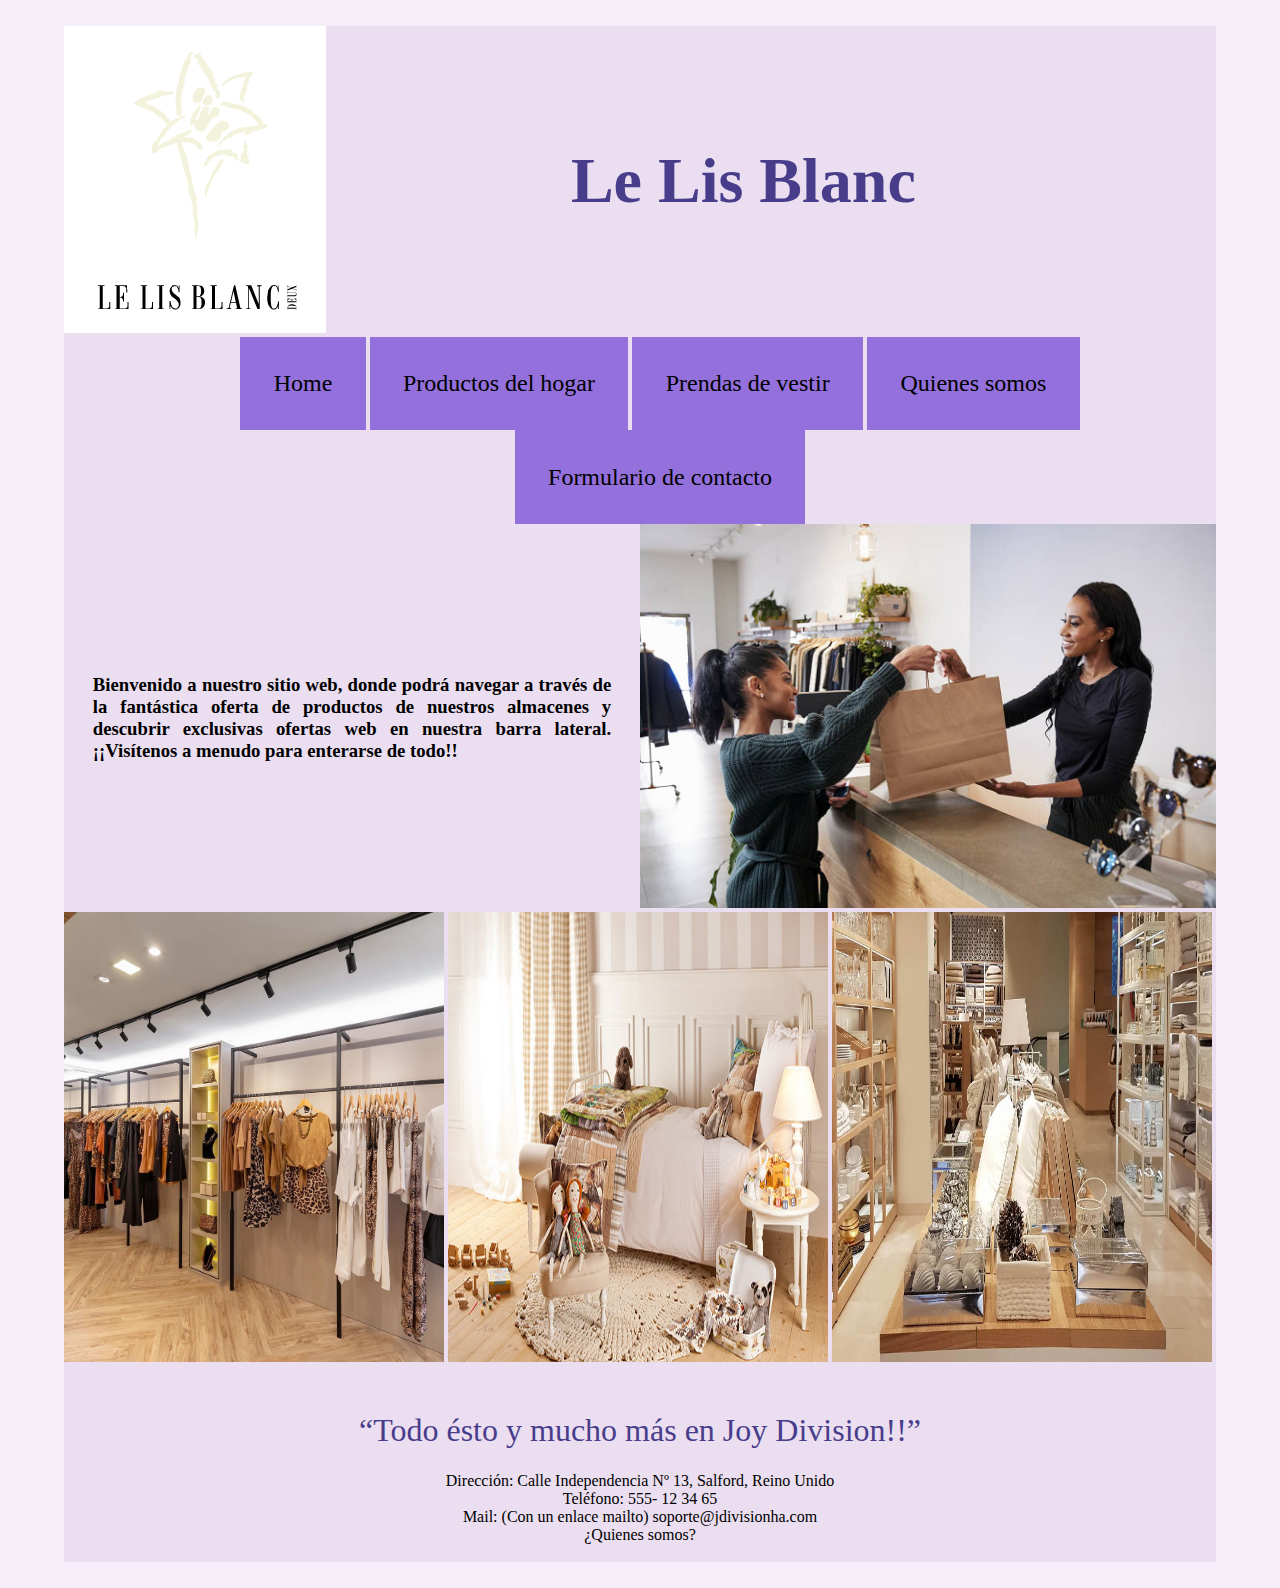
<file: PAGINA WEB TIENDA/index.html>
<!DOCTYPE html>
<html lang="es">
<head>
    <meta charset="UTF-8">
    <meta http-equiv="X-UA-Compatible" content="IE=edge">
    <meta name="viewport" content="width=device-width, initial-scale=1.0">
    <link rel="stylesheet" href="estilo_tienda.css">
    <title>Tienda</title>
</head>
<body>
    <header>
        <section id="logo">
            <img src="imagen/lirio.png.crdownload" alt="" >
        </section>
        <section id="marca">
            <h1>Le Lis Blanc</h1>
        </section>
    </header>
    <nav>
        <ul type="none">
            <li><a href="">Home</a></li>
            <li><a href="produtos_del_hogar.html" target="_blank">Productos del hogar</a></li>
            <li><a href="prendas_de_vestir.html" target="_blank">Prendas de vestir</a></li>
            <li><a  href="quienes_somos.html"  id="quien" target="_blank">Quienes somos</a></li>
            <li><a href="contactanos.html" target="_blank">Formulario de contacto</a></li>
        </ul>
    </nav>
    <main>
        <section id="acima">
            <article class="parte1">
                <h3>Bienvenido a nuestro sitio web, donde podrá navegar a través de la fantástica
                    oferta de productos de nuestros almacenes y descubrir exclusivas ofertas
                    web en nuestra barra lateral.
                    ¡¡Visítenos a menudo para enterarse de todo!!
                </h3>
            </article>
            <article class="parte1">
                <img src="imagen/vendas.jpg" alt="" id="imgv">
            </article>
        </section>
        <section id="meio">
            <article class="imgr">
                <img src="imagen/roupa1.jpg" alt="" class="l">
            </article>
            <article class="imgr">
                <img src="imagen/roupa2.jpg" alt="" class="l" >
            </article>
            <article class="imgr" >
                <img src="imagen/roupa3.jpg" alt="" class="l">
            </article>
        </section>
        <section id="abajo">
            <p>
                “Todo ésto y mucho más en Joy Division!!”
            </p>
        </section>
    </main>
    <footer>
        <p>Dirección: Calle Independencia Nº 13, Salford, Reino Unido</p>
        <p>Teléfono: 555- 12 34 65</p>
        <p><a href="">Mail: (Con un enlace mailto) soporte@jdivisionha.com</a></p>
        <p><a href="#quien">¿Quienes somos?</a></p><br>
    </footer>
</body>
</html>
</file>
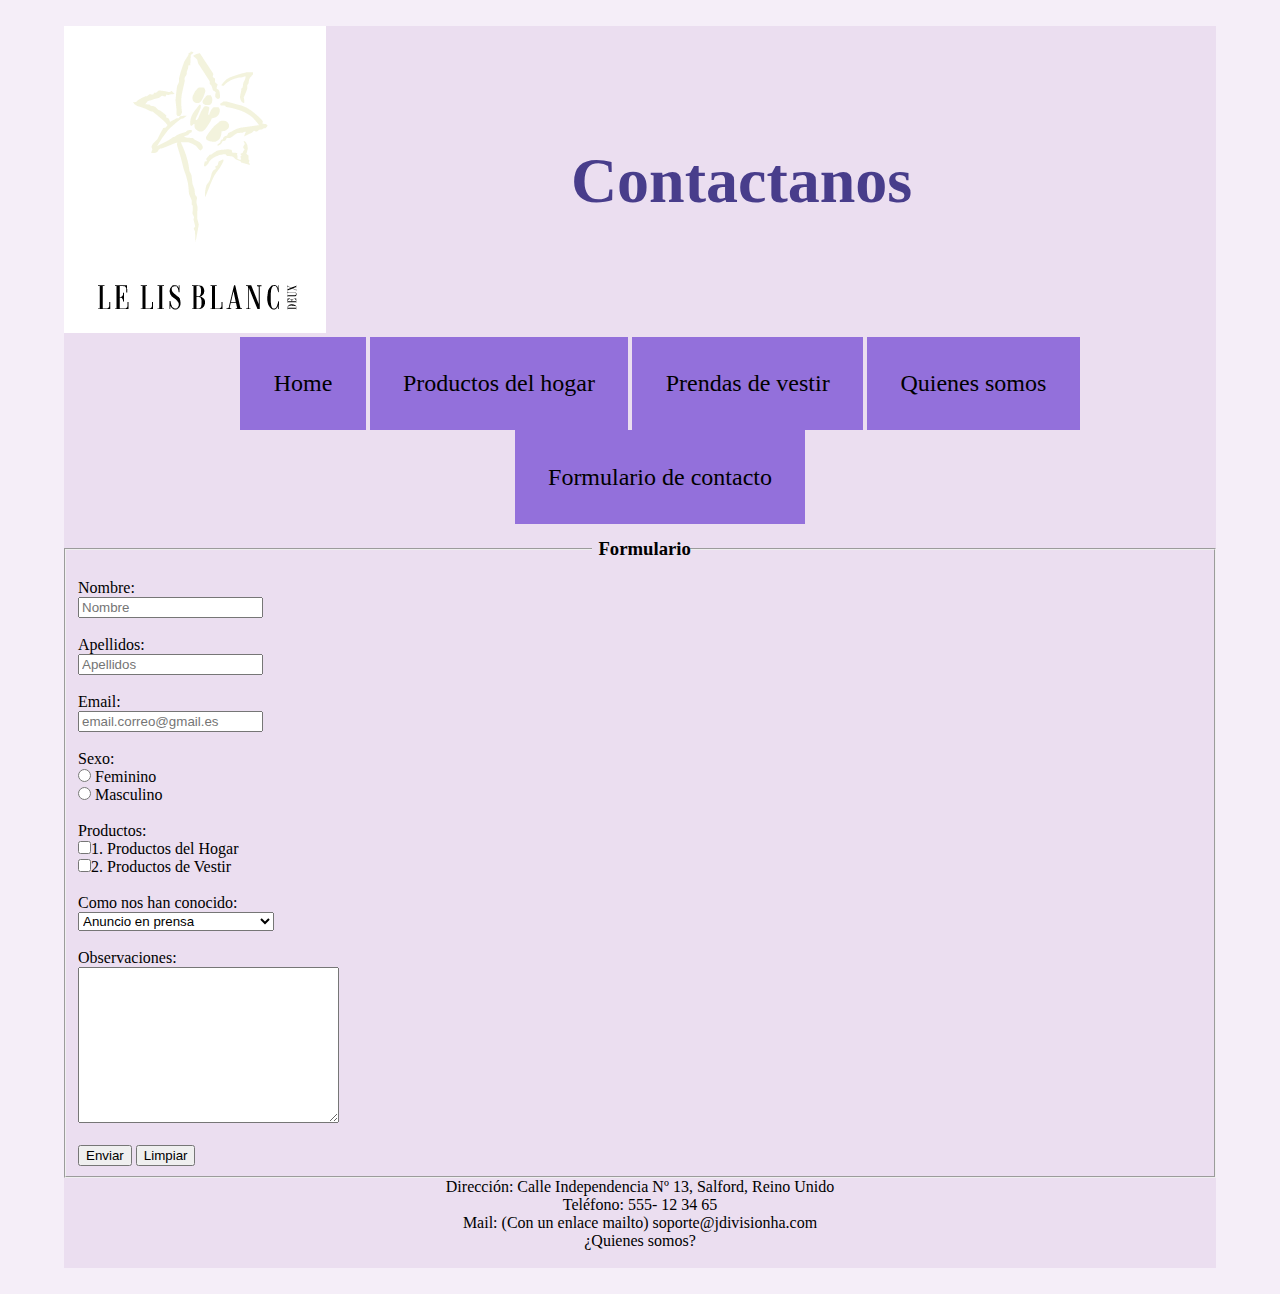
<file: PAGINA WEB TIENDA/contactanos.html>
<!DOCTYPE html>
<html lang="es">
<head>
    <meta charset="UTF-8">
    <meta http-equiv="X-UA-Compatible" content="IE=edge">
    <meta name="viewport" content="width=device-width, initial-scale=1.0">
    <link rel="stylesheet" href="estilos_otras.css">
    <title>Contactanos</title>
</head>
<body>
    <header>
        <section id="logo">
            <img src="imagen/lirio.png.crdownload" alt="" >
        </section>
        <section id="marca">
            <h1>Contactanos</h1>
        </section>
    </header>
    <nav>
        <ul type="none">
            <li><a href="index.html" target="_blank">Home</a></li>
            <li><a href="produtos_del_hogar.html" target="_blank">Productos del hogar</a></li>
            <li><a href="prendas_de_vestir.html" target="_blank">Prendas de vestir</a></li>
            <li><a  href="quienes_somos.html" id="quien" target="_blank">Quienes somos</a></li>
            <li><a href="">Formulario de contacto</a></li>
        </ul>
    </nav>
    <main>
        <fieldset>
            <legend><h3>Formulario</h3></legend>
                <form action="enviado.html"  method="post" enctype="text/plain" target="_blank">
                    <label for="">Nombre: </label><br>
                    <input type="text" name="Nombre" placeholder="Nombre"><br><br>
                    <label for="">Apellidos: </label><br>
                    <input type="text" name="Apellidos" placeholder="Apellidos"><br><br>
                    <label for="">Email: </label><br>
                    <input type="email"  name="Email" placeholder="email.correo@gmail.es"><br><br>
                    <label for="">Sexo: </label><br>
                    <input type="radio" name="sexo" value="sexo"> Feminino<br>
                    <input type="radio" name="sexo" value="sexo"> Masculino<br><br>
                    <label for="">Productos: </label><br>
                    <input type="checkbox" name="productos" value="productos">1. Productos del Hogar<br>
                    <input type="checkbox" name="productos" value="productos">2. Productos de Vestir<br><br>
                    <label for="">Como nos han conocido: </label><br>
                    <select name="" id="">
                        <option value="">Anuncio en prensa</option>
                        <option value="">Anuncios en TV</option>
                        <option value="">Recomendacion de un amigo</option>
                        <option value="">Otros</option>
                    </select><br><br>
                    <label for="">Observaciones: </label><br>
                    <textarea name="" id="" cols="30" rows="10"></textarea><br><br>
                    <input type="submit" name="Enviar" value="Enviar">
                    <input type="submit" name="Limpiar" value="Limpiar">
                </form>
        </fieldset>
        </section>
    </main>
    <footer>
        <p>Dirección: Calle Independencia Nº 13, Salford, Reino Unido</p>
        <p>Teléfono: 555- 12 34 65</p>
        <p><a href="">Mail: (Con un enlace mailto) soporte@jdivisionha.com</a></p>
        <p><a href="#quien">¿Quienes somos?</a></p><br>
    </footer>
</body>
</html>
</file>
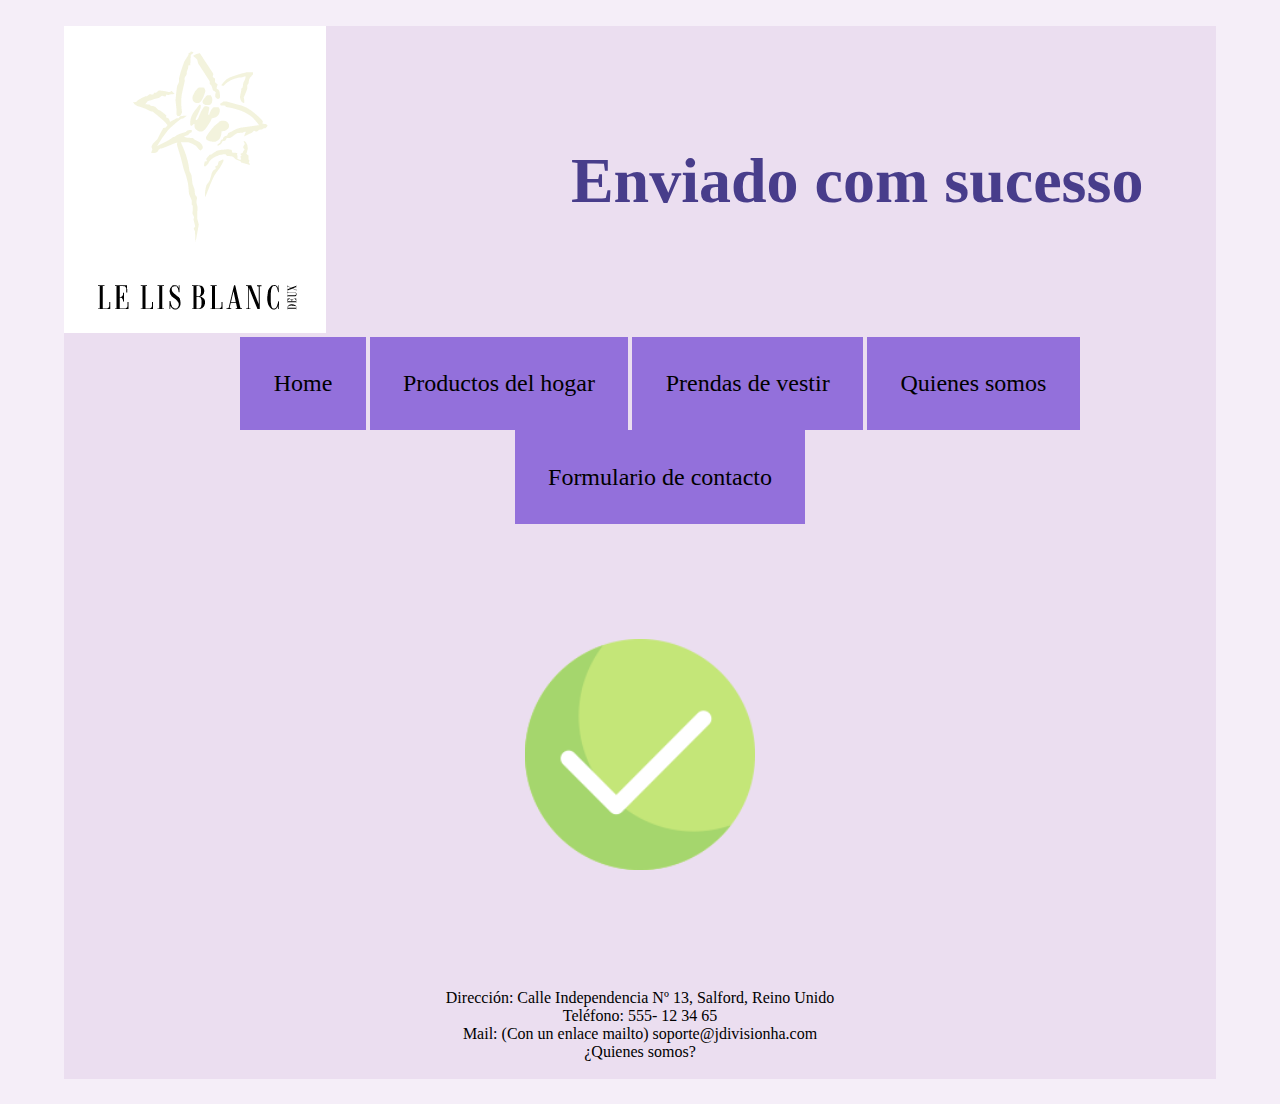
<file: PAGINA WEB TIENDA/enviado.html>
<!DOCTYPE html>
<html lang="es">
<head>
    <meta charset="UTF-8">
    <meta http-equiv="X-UA-Compatible" content="IE=edge">
    <meta name="viewport" content="width=device-width, initial-scale=1.0">
    <link rel="stylesheet" href="estilos_otras.css">
    <style>
        main > img{
            margin-left: 40%;
            width: 20%;
            height: 30%;
            margin-top: 10%;
            margin-bottom: 10%;
        }
    </style>
    <title>Enviado</title>
</head>
<body>
    <header>
        <section id="logo">
            <img src="imagen/lirio.png.crdownload" alt="" >
        </section>
        <section id="marca">
            <h1>Enviado com sucesso</h1>
        </section>
    </header>
    <nav>
        <ul type="none">
            <li><a href="index.html">Home</a></li>
            <li><a href="produtos_del_hogar.html">Productos del hogar</a></li>
            <li><a href="prendas_de_vestir.html">Prendas de vestir</a></li>
            <li><a id="quien">Quienes somos</a></li>
            <li><a href="">Formulario de contacto</a></li>
        </ul>
    </nav>
    <main>
       <img src="imagen/enviado.png" alt="">
    </main>
    <footer>
        <p>Dirección: Calle Independencia Nº 13, Salford, Reino Unido</p>
        <p>Teléfono: 555- 12 34 65</p>
        <p><a href="">Mail: (Con un enlace mailto) soporte@jdivisionha.com</a></p>
        <p><a href="#quien">¿Quienes somos?</a></p><br>
    </footer>
</body>
</html>
</file>
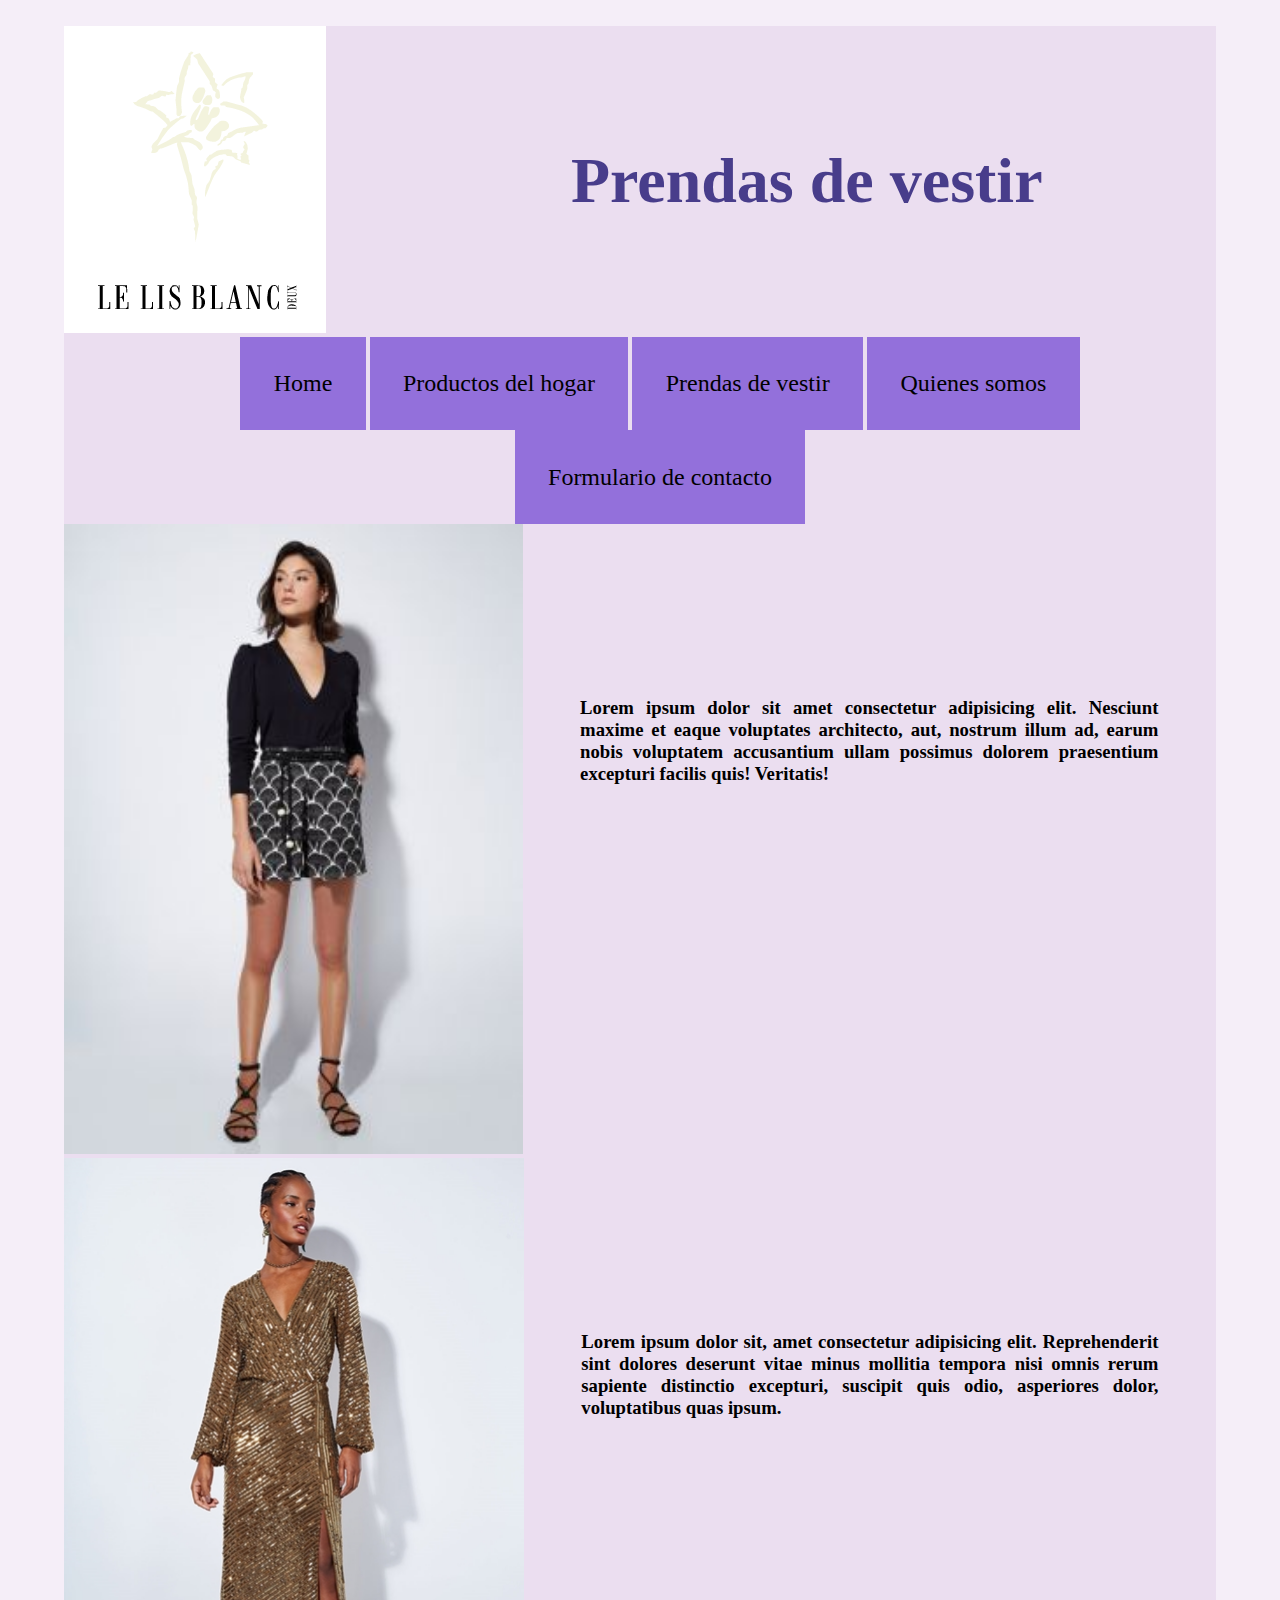
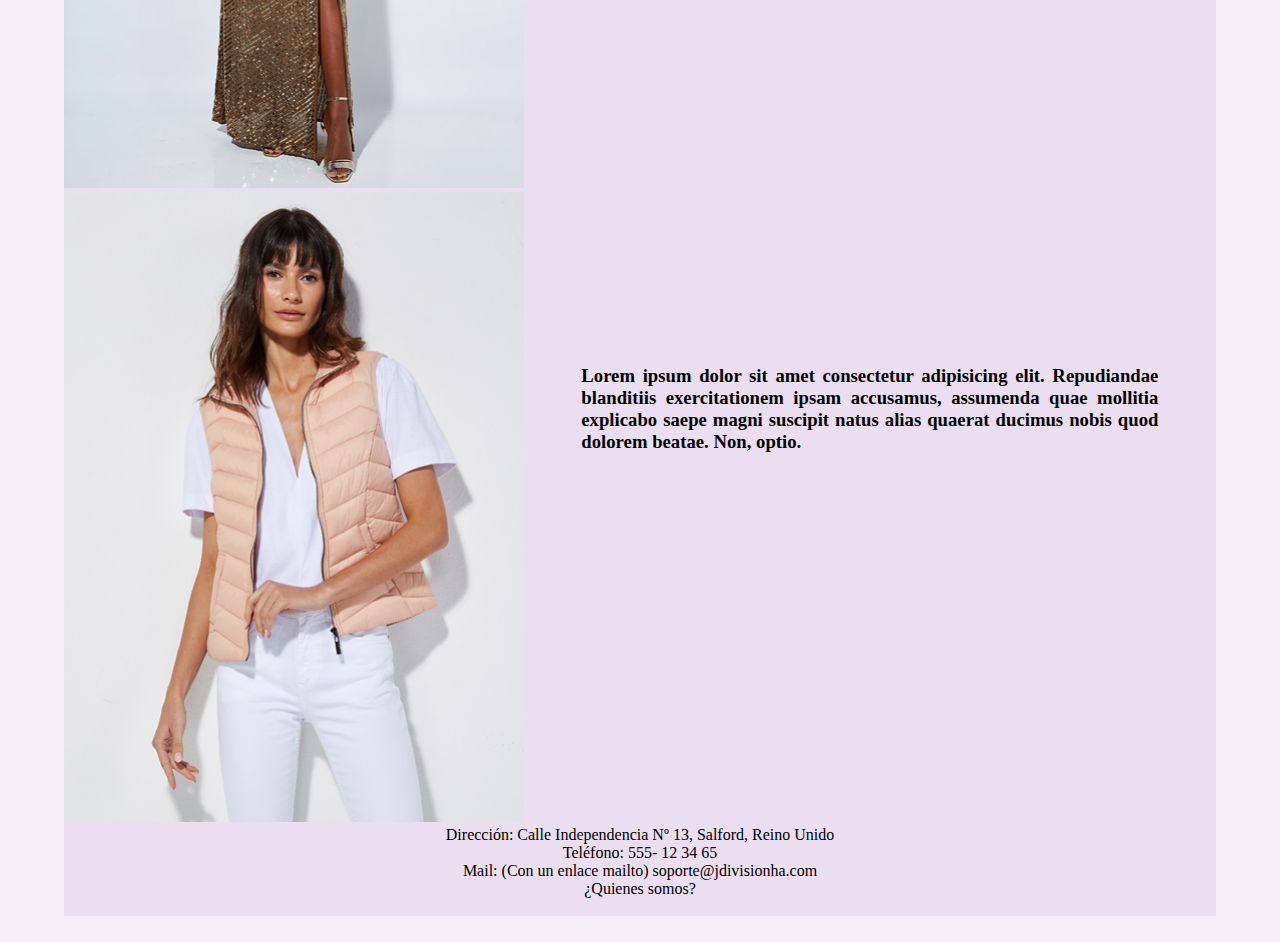
<file: PAGINA WEB TIENDA/prendas_de_vestir.html>
<!DOCTYPE html>
<html lang="es">
<head>
    <meta charset="UTF-8">
    <meta http-equiv="X-UA-Compatible" content="IE=edge">
    <meta name="viewport" content="width=device-width, initial-scale=1.0">
    <link rel="stylesheet" href="estilos_otras.css">
    <title>Prendas</title>
</head>
<body>
    <header>
        <section id="logo">
            <img src="imagen/lirio.png.crdownload" alt="" >
        </section>
        <section id="marca">
            <h1>Prendas de vestir</h1>
        </section>
    </header>
    <nav>
        <ul type="none">
            <li><a href="index.html" target="_blank">Home</a></li>
            <li><a href="produtos_del_hogar.html" target="_blank">Productos del hogar</a></li>
            <li><a href="">Prendas de vestir</a></li>
            <li><a  href="quienes_somos.html" id="quien" target="_blank">Quienes somos</a></li>
            <li><a href="contactanos.html" target="_blank">Formulario de contacto</a></li>
        </ul>
    </nav>
    <main>
        <section class="pro">
            <img src="imagen/camisa.jpg" alt="" class="fpro">
            <h3>Lorem ipsum dolor sit amet consectetur adipisicing elit. Nesciunt maxime et eaque voluptates architecto, aut, nostrum illum ad, earum nobis voluptatem accusantium ullam possimus dolorem praesentium excepturi facilis quis! Veritatis!</h3>
        </section>
        <section class="pro">
            <img src="imagen/vestido.jpg" alt="" class="fpro">
            <h3>Lorem ipsum dolor sit, amet consectetur adipisicing elit. Reprehenderit sint dolores deserunt vitae minus mollitia tempora nisi omnis rerum sapiente distinctio excepturi, suscipit quis odio, asperiores dolor, voluptatibus quas ipsum.</h3>
        </section>
        <section class="pro">
            <img src="imagen/colete.jpg" alt="" class="fpro">
            <h3>Lorem ipsum dolor sit amet consectetur adipisicing elit. Repudiandae blanditiis exercitationem ipsam accusamus, assumenda quae mollitia explicabo saepe magni suscipit natus alias quaerat ducimus nobis quod dolorem beatae. Non, optio.</h3>
        </section>
       
    </main>
    <footer>
        <p>Dirección: Calle Independencia Nº 13, Salford, Reino Unido</p>
        <p>Teléfono: 555- 12 34 65</p>
        <p><a href="">Mail: (Con un enlace mailto) soporte@jdivisionha.com</a></p>
        <p><a href="#quien">¿Quienes somos?</a></p><br>
    </footer>
</body>
</html>
</file>
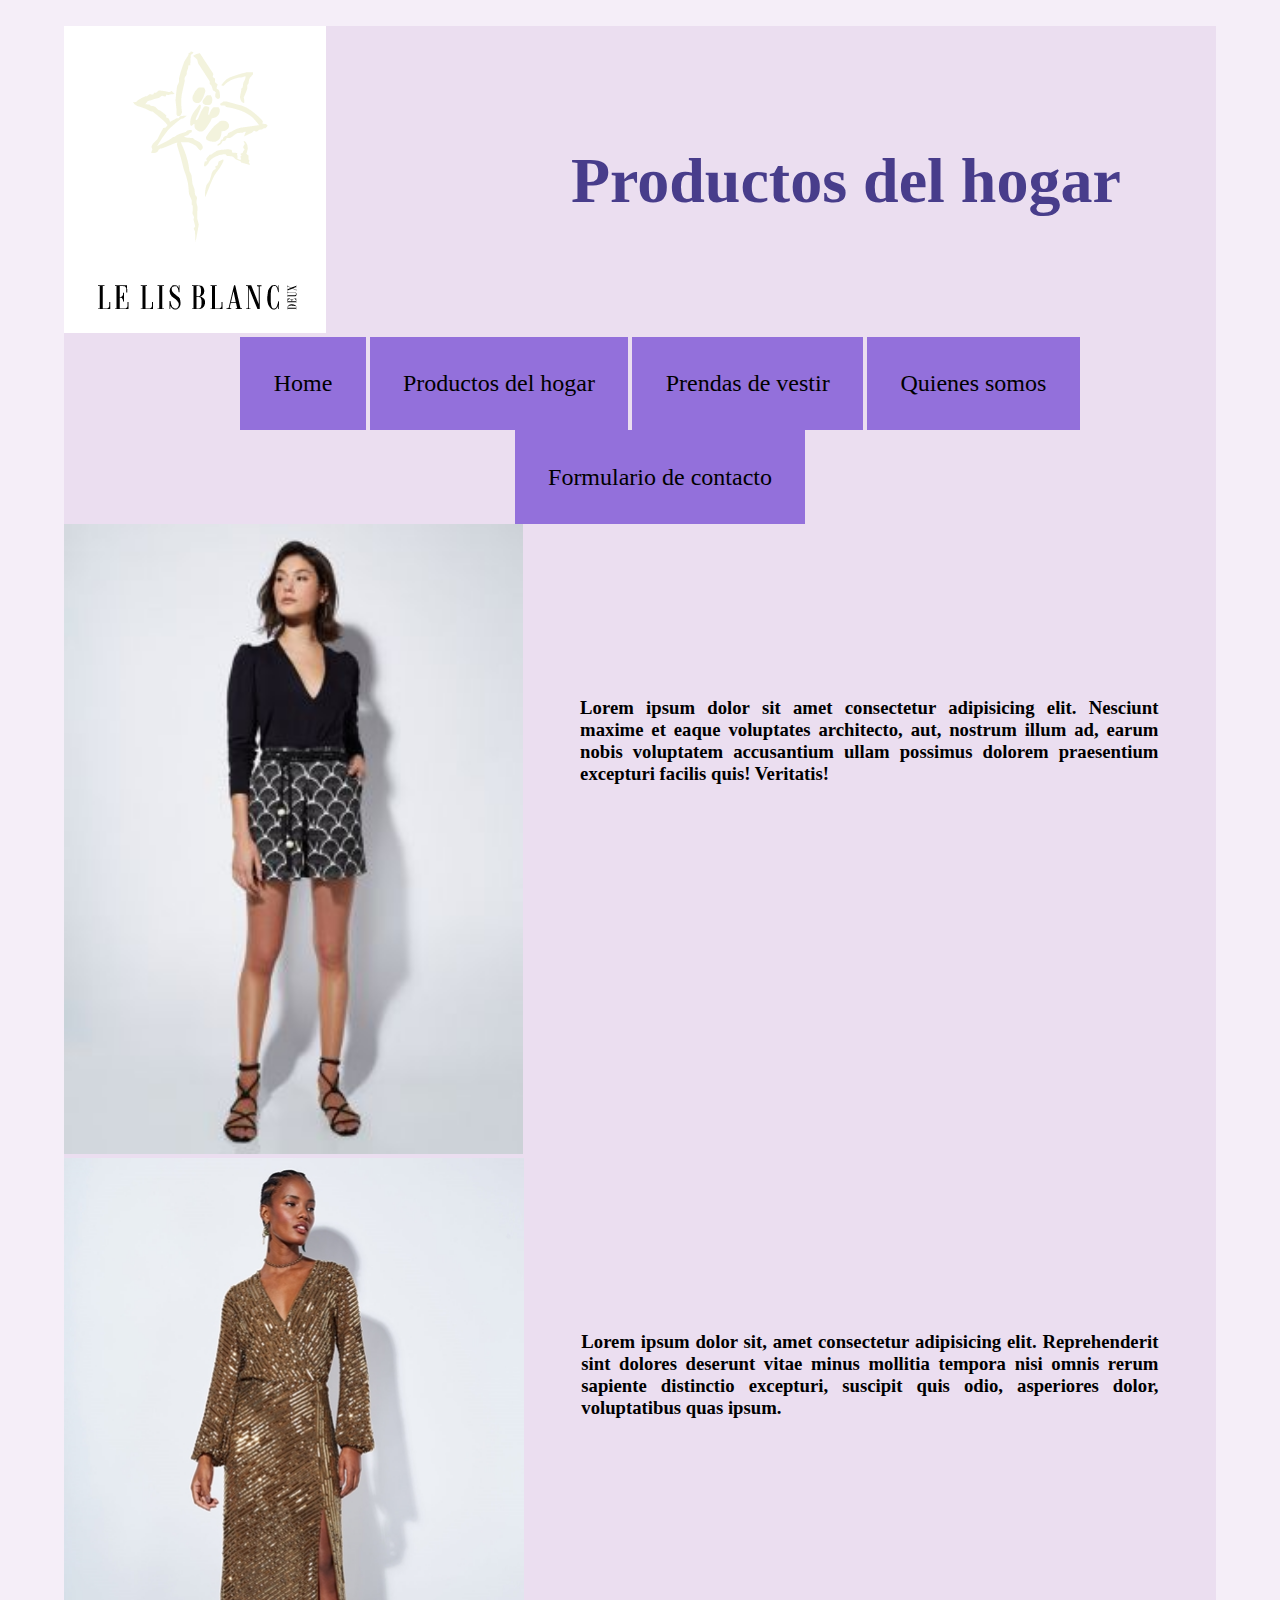
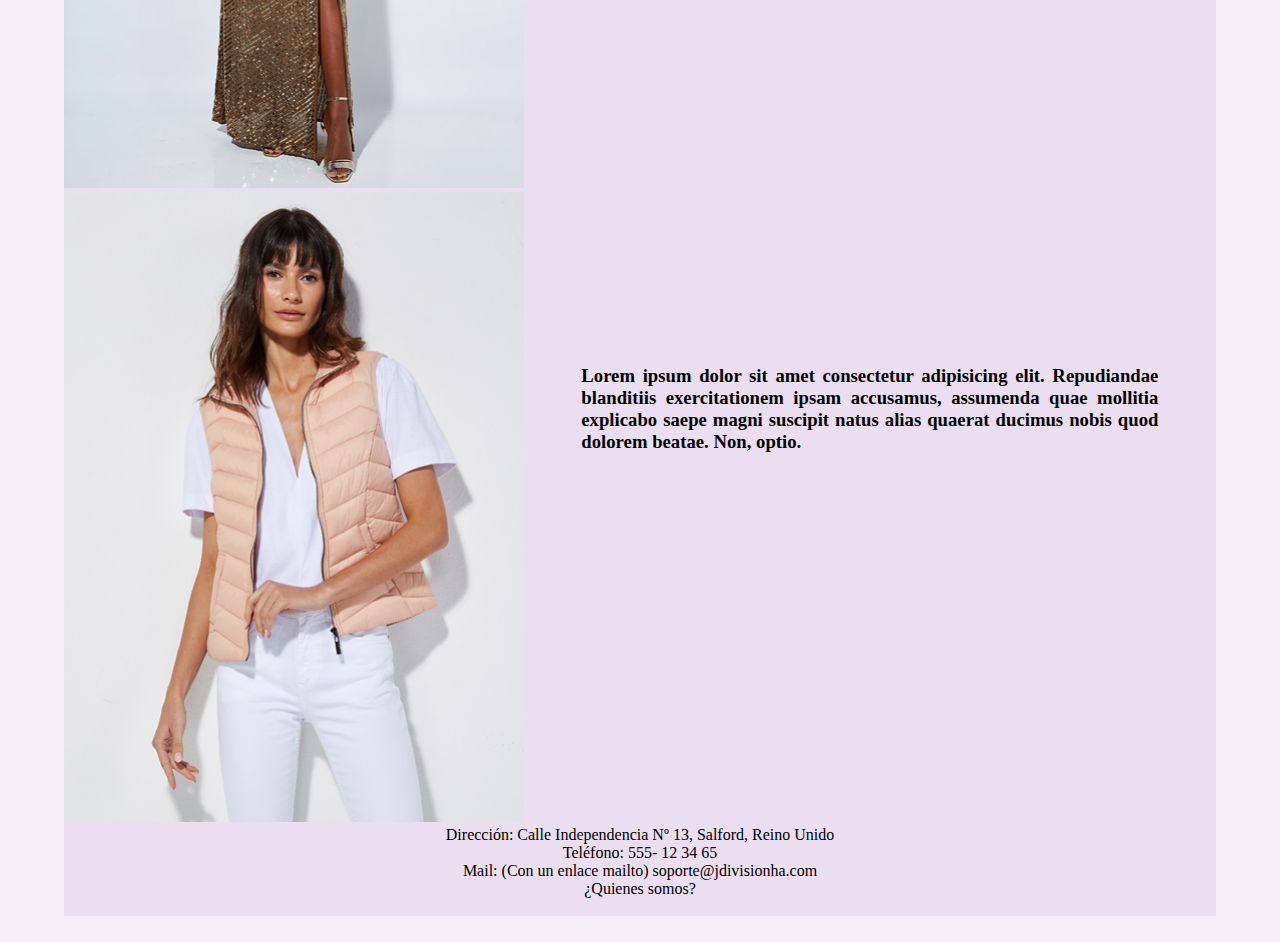
<file: PAGINA WEB TIENDA/produtos_del_hogar.html>
<!DOCTYPE html>
<html lang="es">
<head>
    <meta charset="UTF-8">
    <meta http-equiv="X-UA-Compatible" content="IE=edge">
    <meta name="viewport" content="width=device-width, initial-scale=1.0">
    <link rel="stylesheet" href="estilos_otras.css">
    <title>Productos</title>
</head>
<body>
    <header>
        <section id="logo">
            <img src="imagen/lirio.png.crdownload" alt="" >
        </section>
        <section id="marca">
            <h1>Productos del hogar</h1>
        </section>
    </header>
    <nav>
        <ul type="none">
            <li><a href="index.html" target="_blank">Home</a></li>
            <li><a href="" >Productos del hogar</a></li>
            <li><a href="prendas_de_vestir.html" target="_blank">Prendas de vestir</a></li>
            <li><a href="quienes_somos.html" id="quien" target="_blank">Quienes somos</a></li>
            <li><a href="contactanos.html" target="_blank">Formulario de contacto</a></li>
        </ul>
    </nav>
    <main>
        <section class="pro">
            <img src="imagen/camisa.jpg" alt="" class="fpro">
            <h3>Lorem ipsum dolor sit amet consectetur adipisicing elit. Nesciunt maxime et eaque voluptates architecto, aut, nostrum illum ad, earum nobis voluptatem accusantium ullam possimus dolorem praesentium excepturi facilis quis! Veritatis!</h3>
        </section>
        <section class="pro">
            <img src="imagen/vestido.jpg" alt="" class="fpro">
            <h3>Lorem ipsum dolor sit, amet consectetur adipisicing elit. Reprehenderit sint dolores deserunt vitae minus mollitia tempora nisi omnis rerum sapiente distinctio excepturi, suscipit quis odio, asperiores dolor, voluptatibus quas ipsum.</h3>
        </section>
        <section class="pro">
            <img src="imagen/colete.jpg" alt="" class="fpro">
            <h3>Lorem ipsum dolor sit amet consectetur adipisicing elit. Repudiandae blanditiis exercitationem ipsam accusamus, assumenda quae mollitia explicabo saepe magni suscipit natus alias quaerat ducimus nobis quod dolorem beatae. Non, optio.</h3>
        </section>
       
    </main>
    <footer>
        <p>Dirección: Calle Independencia Nº 13, Salford, Reino Unido</p>
        <p>Teléfono: 555- 12 34 65</p>
        <p><a href="">Mail: (Con un enlace mailto) soporte@jdivisionha.com</a></p>
        <p><a href="#quien">¿Quienes somos?</a></p><br>
    </footer>
</body>
</html>
</file>
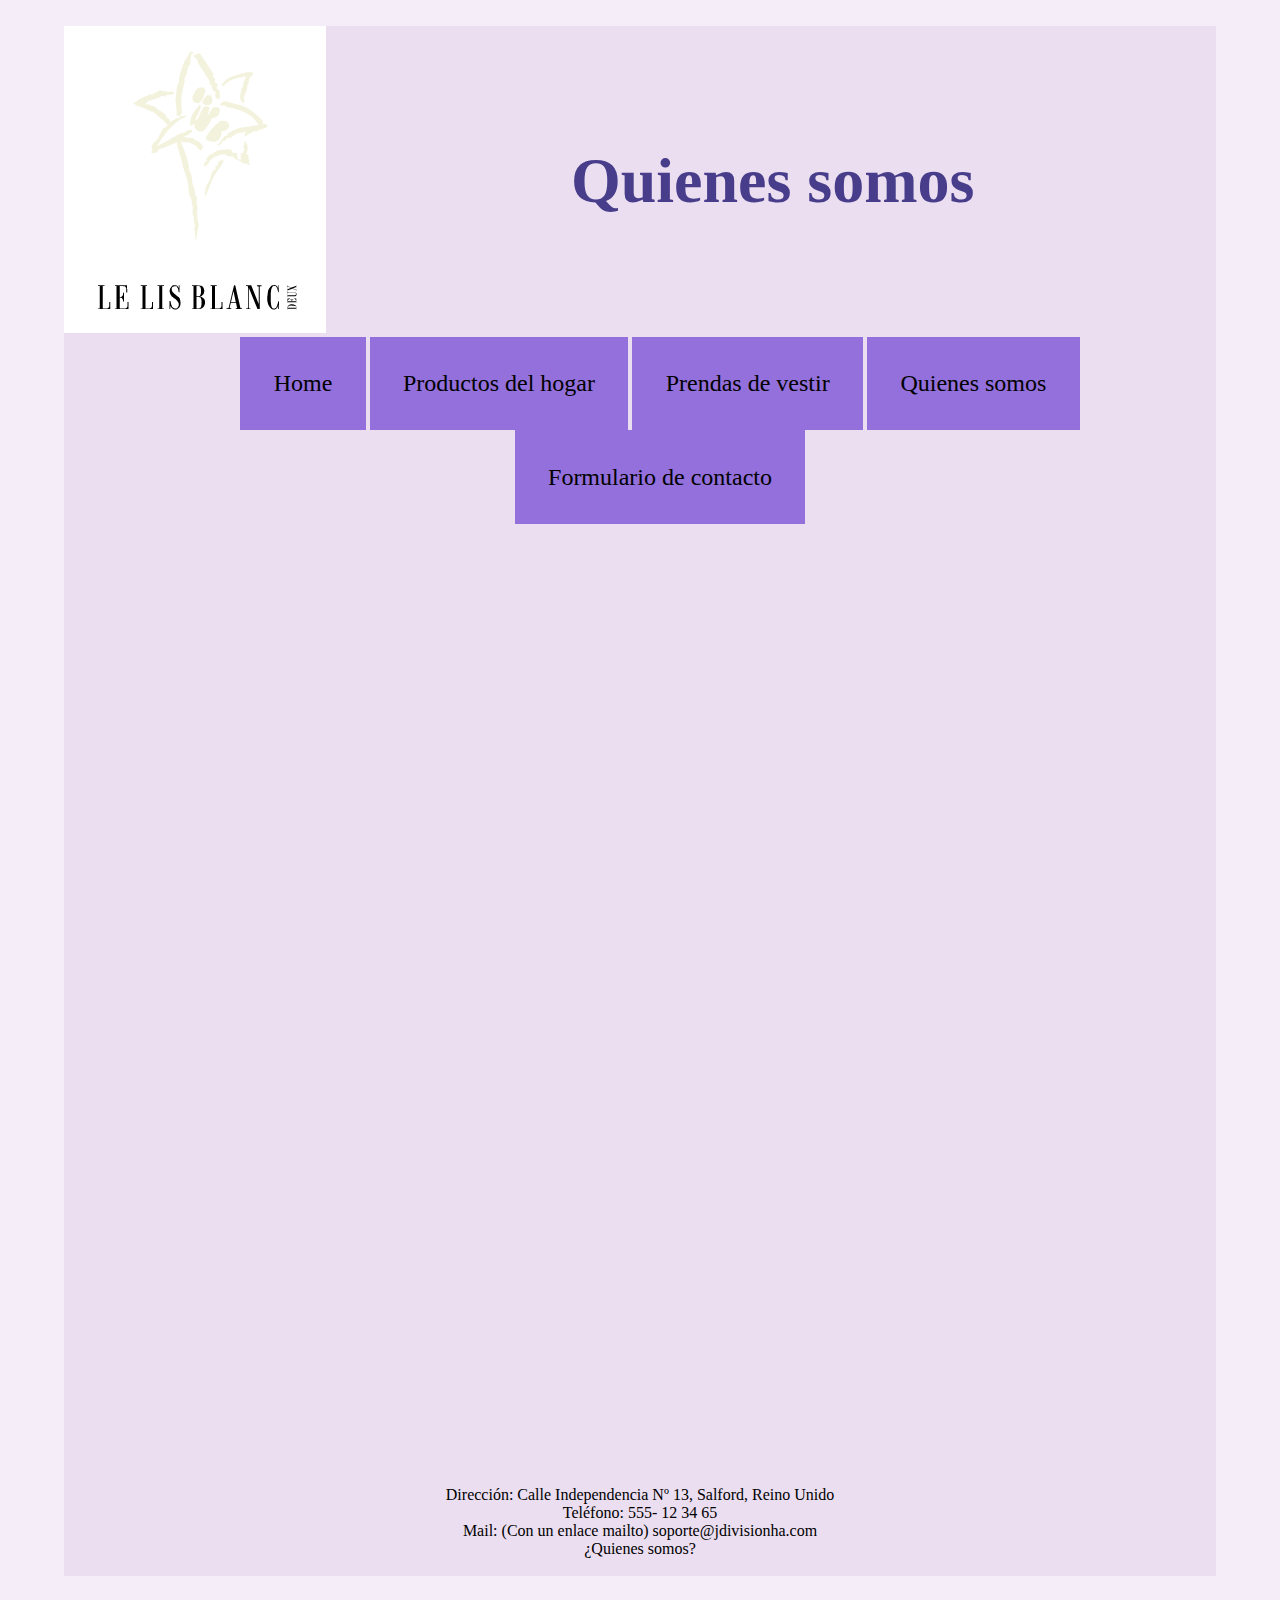
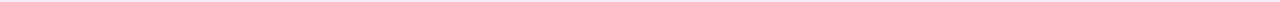
<file: PAGINA WEB TIENDA/quienes_somos.html>
<!DOCTYPE html>
<html lang="es">
<head>
    <meta charset="UTF-8">
    <meta http-equiv="X-UA-Compatible" content="IE=edge">
    <meta name="viewport" content="width=device-width, initial-scale=1.0">
    <link rel="stylesheet" href="estilos_otras.css">
    <style>
        main>section{
            text-align: center;
        }
    </style>
    <title>Quienes somos</title>
</head>
<body>
    <header>
        <section id="logo">
            <img src="imagen/lirio.png.crdownload" alt="" >
        </section>
        <section id="marca">
            <h1>Quienes somos</h1>
        </section>
    </header>
    <nav>
        <ul type="none">
            <li><a href="index.html" target="_blank">Home</a></li>
            <li><a href="produtos_del_hogar.html" target="_blank">Productos del hogar</a></li>
            <li><a href="prendas_de_vestir.html" target="_blank">Prendas de vestir</a></li>
            <li><a  href="quienes_somos.html" id="quien" target="_blank">Quienes somos</a></li>
            <li><a href="contactanos.html" target="_blank">Formulario de contacto</a></li>
        </ul><br>
    </nav>
    <main>
        <section>
            <iframe width="600" height="450" src="https://www.youtube.com/embed/qCw_al2oRJY" title="YouTube video player" frameborder="0" allow="accelerometer; autoplay; clipboard-write; encrypted-media; gyroscope; picture-in-picture; web-share" allowfullscreen></iframe>
        </section><br>
        <section>
            <iframe src="https://www.google.com/maps/embed?pb=!1m18!1m12!1m3!1d37979.24530112676!2d-2.323129878567542!3d53.49163933237962!2m3!1f0!2f0!3f0!3m2!1i1024!2i768!4f13.1!3m3!1m2!1s0x487bae0dfe455711%3A0x6df4febf58f5d816!2sSalford%2C%20Reino%20Unido!5e0!3m2!1spt-BR!2ses!4v1673812712540!5m2!1spt-BR!2ses" width="600" height="450" style="border:0;" allowfullscreen="" loading="lazy" referrerpolicy="no-referrer-when-downgrade"></iframe>
        </section><br>      
    </main>
    <footer>
        <p>Dirección: Calle Independencia Nº 13, Salford, Reino Unido</p>
        <p>Teléfono: 555- 12 34 65</p>
        <p><a href="">Mail: (Con un enlace mailto) soporte@jdivisionha.com</a></p>
        <p><a href="#quien">¿Quienes somos?</a></p><br>
    </footer>
</body>
</html>
</file>
<file: PAGINA WEB TIENDA/estilo_tienda.css>
*{
    margin: auto;
    padding: auto;
}
/**********************************************************************************/
body{
    background: #F5EEF8;

}
/**********************************************************************************/
header{
    width:90% ;
    height: 20%;
    display: inline-flex;
    background: #EBDEF0;
    margin-left: 5%;
    margin-top: 2%;
}
#logo{
    width:30% ;
    height: 100%;
}

#marca{
    width:70% ;
    height: 100%;
    font-size: 2em;
    color: darkslateblue;
    padding-left: 20%;
}
/**********************************************************************************/
nav{
    width:90% ;
    height: 10%;
    text-align: center;
    background: #EBDEF0 ;
}
li{
    display: inline-flex;
    padding: 3%;
    font-size: 1.5em;
    background: mediumpurple;
    
}

a:link{
    text-decoration: none;
    color: black;
}
a:visited{
    text-decoration: none;
    color: black;
}
/**********************************************************************************/
main{
    width:90% ;
    height: 60%;
    background: #EBDEF0 ;

}
#acima{
    width:100% ;
    height: 33.33%;
    display: inline-flex;

}
.parte1{
    width:50% ;
    height:100%;
    text-align: justify;
}
h3{
   padding: 5%;
}
#imgv{
    width:100% ;
    height:100%;
}
#meio{
    width:100% ;
    height: 33.33%;
    display: inline-flex;
}
.imgr{
    width:33.33%;
    height:100%;
}
.l{
    width:29.7vw;
    height:50vh;
}
#abajo{
    width:100% ;
    height: 33.33%;
}
main > section > p{
    font-size: 2em;
    color: darkslateblue;
    text-align: center;
    margin-top: 2%;
    padding: 2%;
}
/**********************************************************************************/
footer{
    width:90% ;
    height: 10%;
    background: #EBDEF0 ;
    margin-bottom: 2%;
}
footer > p{
    text-align: center;
}
</file>
<file: PAGINA WEB TIENDA/estilos_otras.css>
*{
    margin: auto;
    padding: auto;
}
/**********************************************************************************/
body{
    background: #F5EEF8;

}
/**********************************************************************************/
header{
    width:90% ;
    height: 20%;
    display: inline-flex;
    background: #EBDEF0;
    margin-left: 5%;
    margin-top: 2%;
}
#logo{
    width:30% ;
    height: 100%;
}

#marca{
    width:70% ;
    height: 100%;
    font-size: 2em;
    color: darkslateblue;
    padding-left: 20%;
}
/**********************************************************************************/
nav{
    width:90% ;
    height: 10%;
    text-align: center;
    background: #EBDEF0 ;
}
li{
    display: inline-flex;
    padding: 3%;
    font-size: 1.5em;
    background: mediumpurple;
}
a:link{
    text-decoration: none;
    color: black;
}
a:visited{
    text-decoration: none;
    color: black;
}
/**********************************************************************************/
main{
    width:90% ;
    height: 60%;
    background: #EBDEF0 ;
}
.pro{
    width:100% ;
    height: 33.33%;
    display: inline-flex;
}
.fpro{
    width:50vw;
    height:70vh;
}
h3{
    text-align: justify;
    margin: 5%;
    padding-top: 10%;
    padding-bottom: 10%;
}

/**********************************************************************************/
footer{
    width:90% ;
    height: 10%;
    background: #EBDEF0 ;
    margin-bottom: 2%;
}
footer > p{
    text-align: center;
}
</file>
